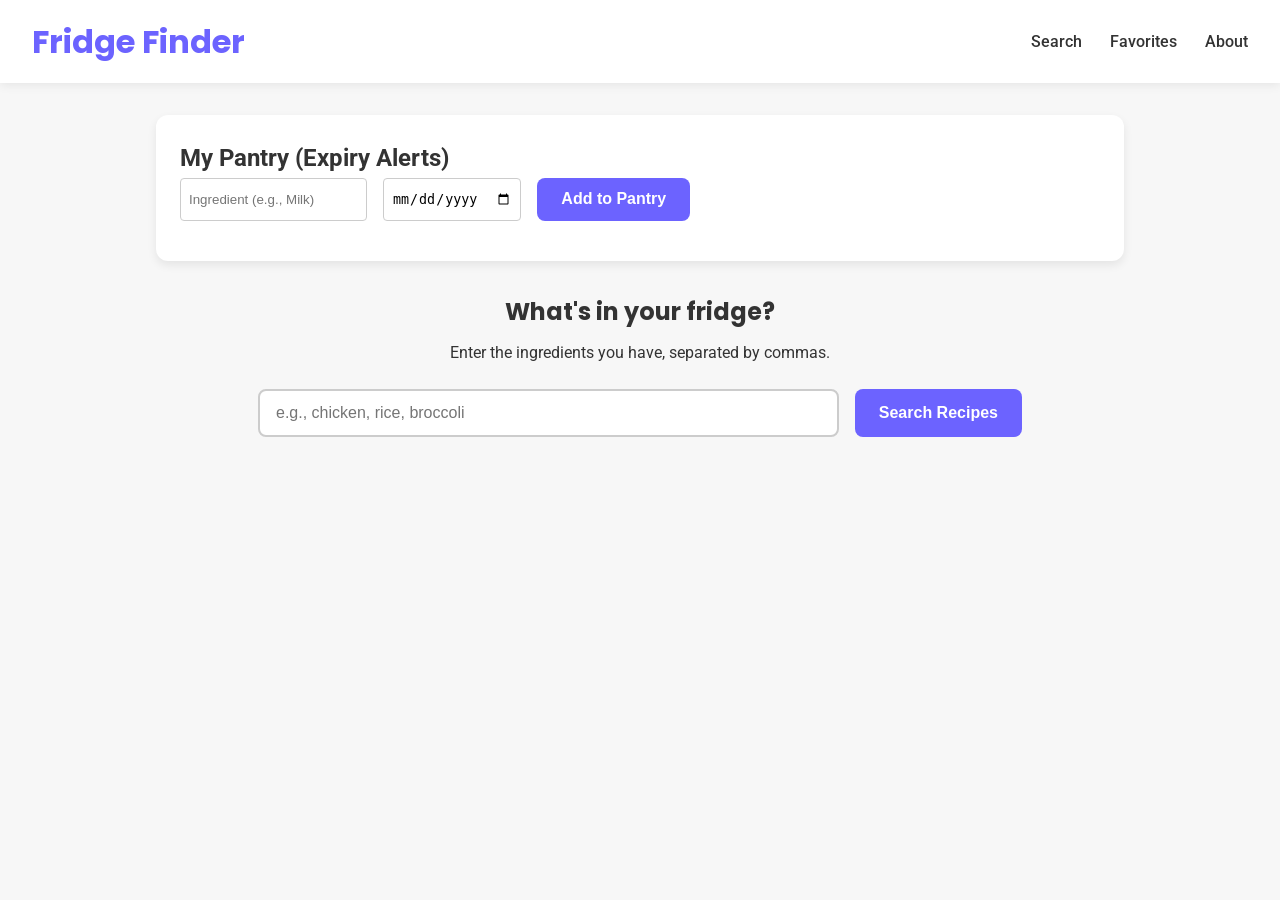
<file: index.html>
<!DOCTYPE html>
<html lang="en">
<head>
    <meta charset="UTF-8">
    <meta name="viewport" content="width=device-width, initial-scale=1.0">
    <title>Fridge Finder</title>
    <link rel="stylesheet" href="css/style.css">
    <!-- Google Fonts -->
    <link rel="preconnect" href="https://fonts.googleapis.com">
    <link rel="preconnect" href="https://fonts.gstatic.com" crossorigin>
    <link href="https://fonts.googleapis.com/css2?family=Poppins:wght@400;600&family=Roboto:wght@400;500&display=swap" rel="stylesheet">
</head>
<body>

    <header>
        <h1>Fridge Finder</h1>
        <nav>
            <a href="index.html">Search</a>
            <a href="favorites.html">Favorites</a>
            <a href="about.html">About</a>
        </nav>
    </header>

    <main>
        <section class="pantry-section">
            <h2>My Pantry (Expiry Alerts)</h2>
            <form id="pantry-form">
                <input type="text" id="pantry-item" placeholder="Ingredient (e.g., Milk)" required>
                <input type="date" id="pantry-date" required>
                <button type="submit">Add to Pantry</button>
            </form>
            <ul id="pantry-list">
                <!-- JS will put pantry items here -->
            </ul>
        </section>

        <section class="search-section">
            <h2>What's in your fridge?</h2>
            <p>Enter the ingredients you have, separated by commas.</p>
            
            <form id="search-form">
                <input type="text" id="ingredient-input" placeholder="e.g., chicken, rice, broccoli" required>
                <button type="submit" id="search-btn">Search Recipes</button>
            </form>
        </section>

        <!-- The JavaScript will put the recipe cards inside this container -->
        <section id="results-container" class="results-grid">
            <!-- Example of what a card will look like (we will generate these with JS later) -->
        </section>
    </main>

    <script type="module" src="js/main.js"></script>
</body>
</html>
</file>
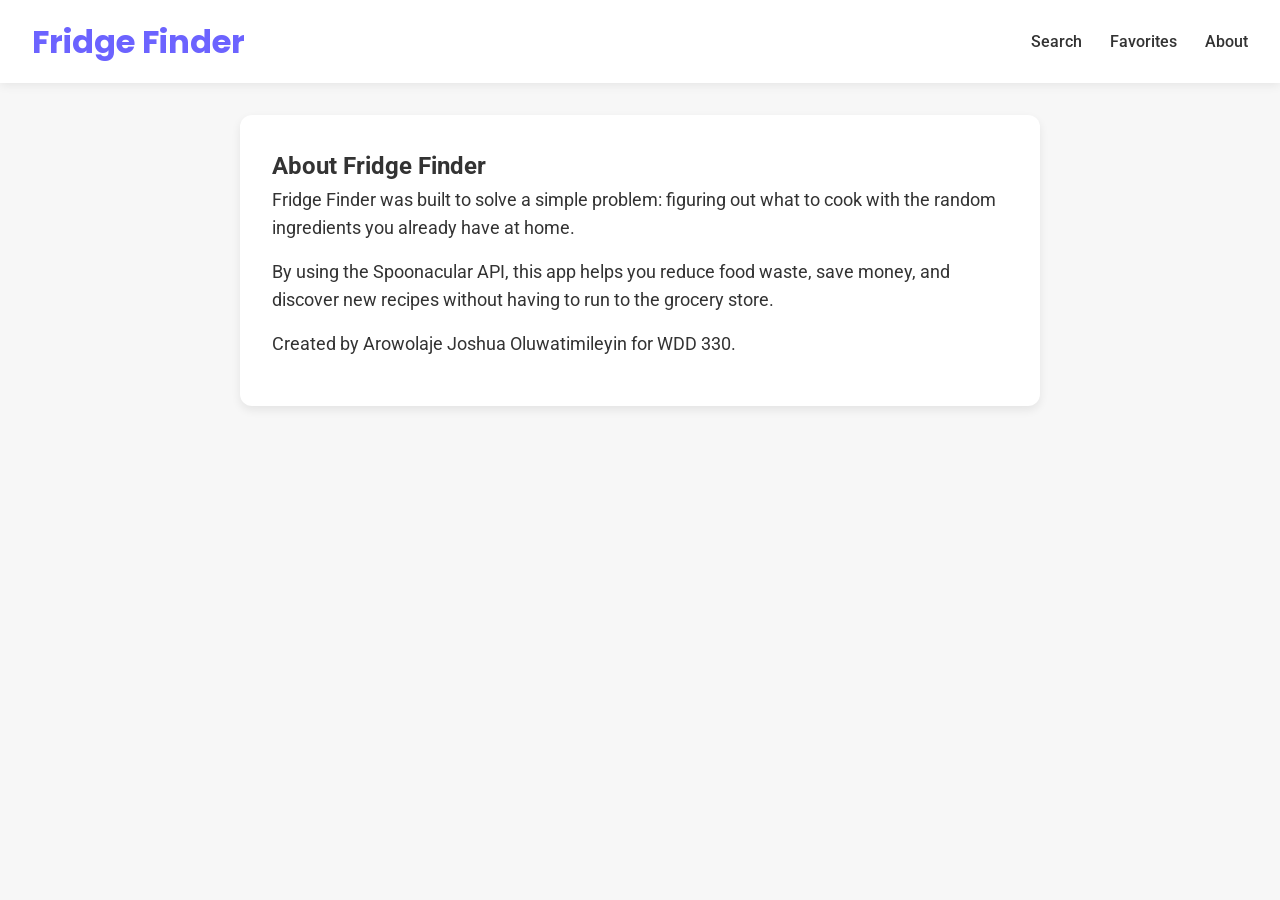
<file: about.html>
<!DOCTYPE html>
<html lang="en">
<head>
    <meta charset="UTF-8">
    <meta name="viewport" content="width=device-width, initial-scale=1.0">
    <title>About - Fridge Finder</title>
    <link rel="stylesheet" href="css/style.css">
    <link href="https://fonts.googleapis.com/css2?family=Poppins:wght@400;600&family=Roboto:wght@400;500&display=swap" rel="stylesheet">
</head>
<body>

    <header>
        <h1>Fridge Finder</h1>
        <nav>
            <a href="index.html">Search</a>
            <a href="favorites.html">Favorites</a>
            <a href="about.html">About</a>
        </nav>
    </header>

    <main>
        <section class="about-section">
            <h2>About Fridge Finder</h2>
            <p>Fridge Finder was built to solve a simple problem: figuring out what to cook with the random ingredients you already have at home.</p>
            <p>By using the Spoonacular API, this app helps you reduce food waste, save money, and discover new recipes without having to run to the grocery store.</p>
            <p>Created by Arowolaje Joshua Oluwatimileyin for WDD 330.</p>
        </section>
    </main>

</body>
</html>
</file>
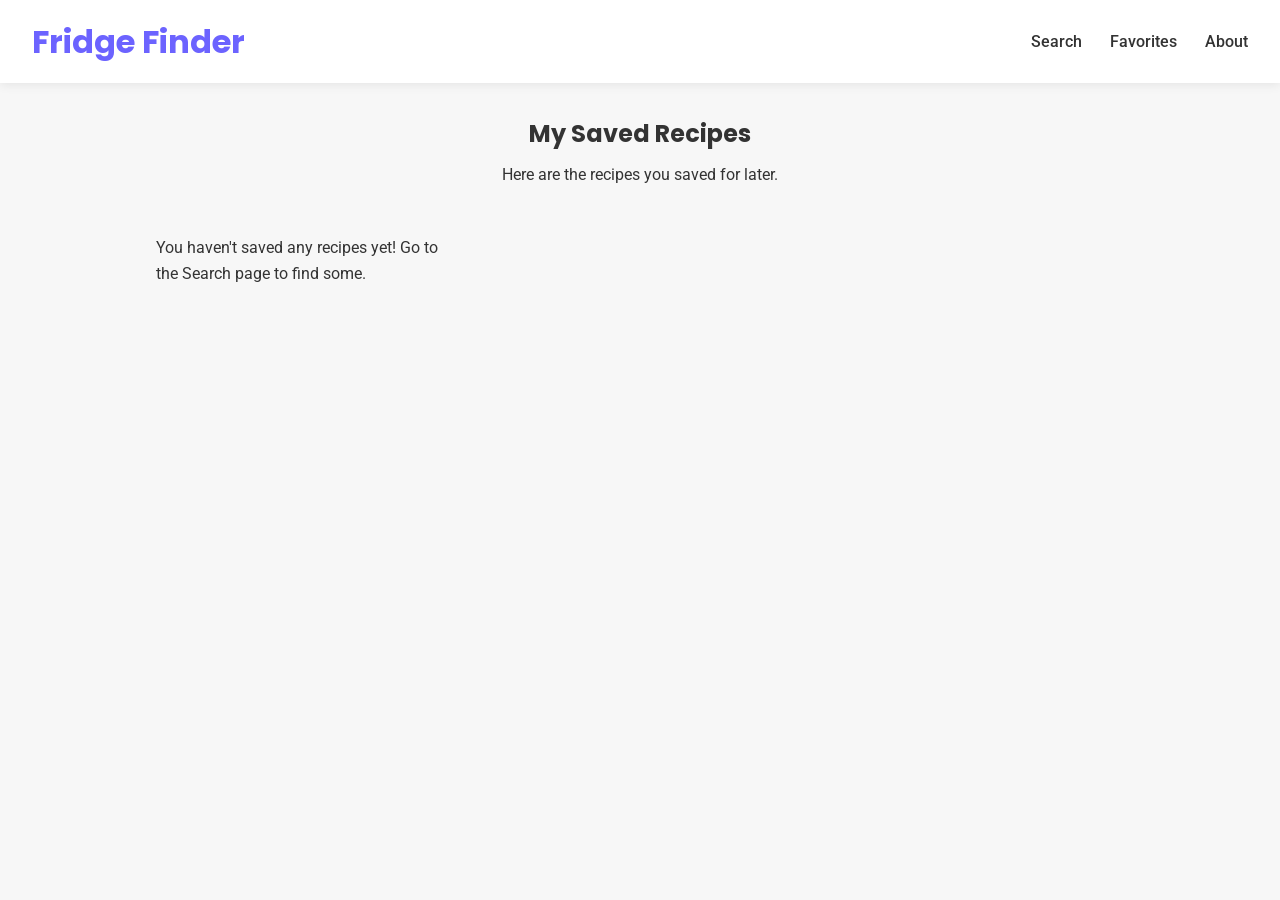
<file: favorites.html>
<!DOCTYPE html>
<html lang="en">
<head>
    <meta charset="UTF-8">
    <meta name="viewport" content="width=device-width, initial-scale=1.0">
    <title>My Favorites - Fridge Finder</title>
    <link rel="stylesheet" href="css/style.css">
    <link rel="preconnect" href="https://fonts.googleapis.com">
    <link rel="preconnect" href="https://fonts.gstatic.com" crossorigin>
    <link href="https://fonts.googleapis.com/css2?family=Poppins:wght@400;600&family=Roboto:wght@400;500&display=swap" rel="stylesheet">
</head>
<body>

    <header>
        <h1>Fridge Finder</h1>
        <nav>
            <a href="index.html">Search</a>
            <a href="favorites.html">Favorites</a>
            <a href="about.html">About</a>
        </nav>
    </header>

    <main>
        <section class="search-section">
            <h2>My Saved Recipes</h2>
            <p>Here are the recipes you saved for later.</p>
        </section>

        <!-- The JavaScript will put the favorite cards inside this container -->
        <section id="favorites-container" class="results-grid">
            <!-- Cards go here -->
        </section>
    </main>

    <!-- Notice we are linking to favorites.js, not main.js -->
    <script type="module" src="js/favorites.js"></script>
</body>
</html>
</file>
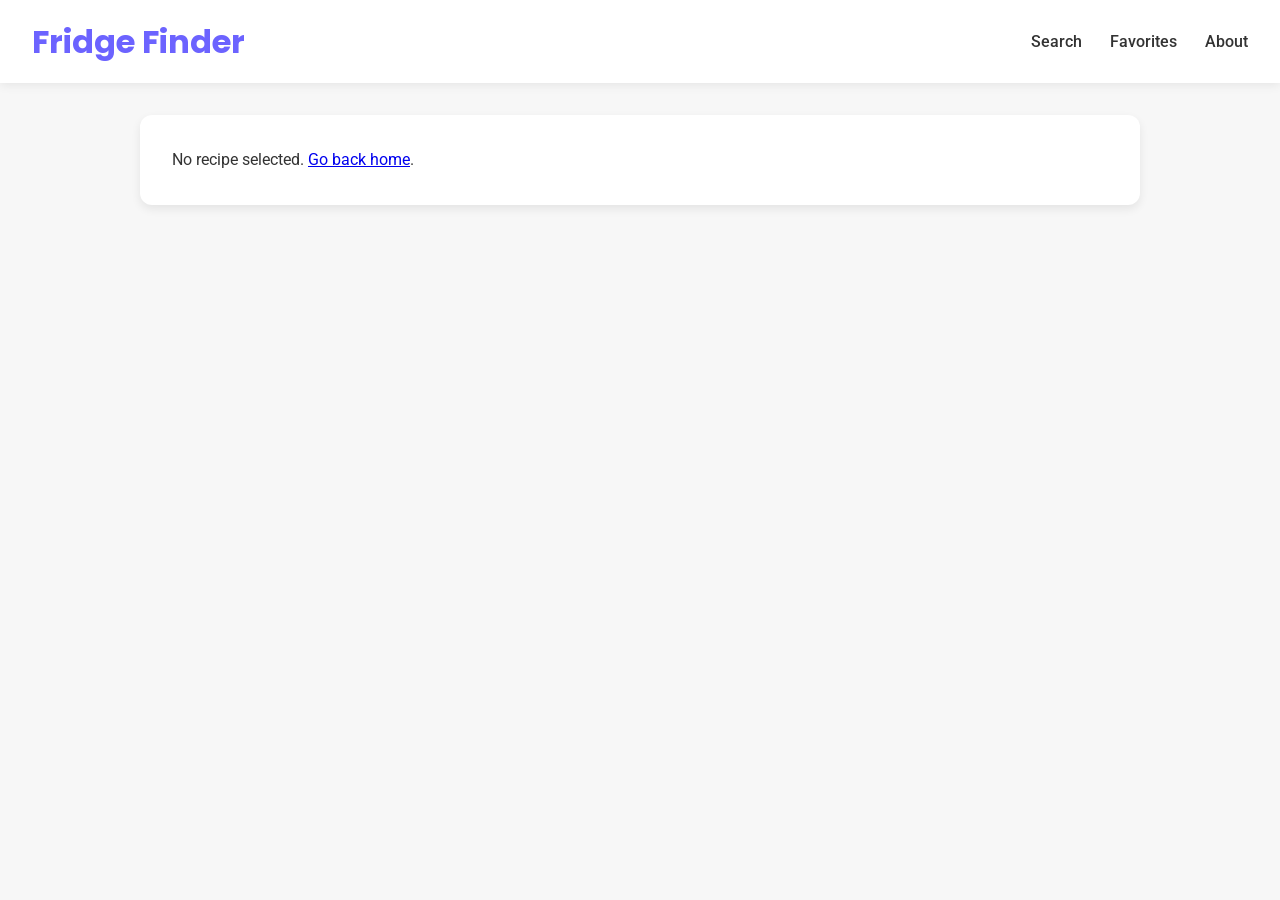
<file: recipe.html>
<!DOCTYPE html>
<html lang="en">
<head>
    <meta charset="UTF-8">
    <meta name="viewport" content="width=device-width, initial-scale=1.0">
    <title>Recipe Details - Fridge Finder</title>
    <link rel="stylesheet" href="css/style.css">
    <link href="https://fonts.googleapis.com/css2?family=Poppins:wght@400;600&family=Roboto:wght@400;500&display=swap" rel="stylesheet">
</head>
<body>

    <header>
        <h1>Fridge Finder</h1>
        <nav>
            <a href="index.html">Search</a>
            <a href="favorites.html">Favorites</a>
            <a href="about.html">About</a>
        </nav>
    </header>

    <main id="recipe-details-container">
        <!-- JS will load the data here -->
        <p>Loading recipe...</p>
    </main>

    <script type="module" src="js/recipe.js"></script>
</body>
</html>
</file>
<file: css/style.css>
:root {
    --primary: #6C63FF;
    --secondary: #FFA31A;
    --bg-color: #F7F7F7;
    --text-main: #333333;
    --card-bg: #FFFFFF;
}

* {
    margin: 0;
    padding: 0;
    box-sizing: border-box;
}

body {
    font-family: 'Roboto', sans-serif;
    background-color: var(--bg-color);
    color: var(--text-main);
    line-height: 1.6;
}

header {
    background-color: var(--card-bg);
    padding: 1rem 2rem;
    display: flex;
    justify-content: space-between;
    align-items: center;
    box-shadow: 0 2px 10px rgba(0,0,0,0.08);
}

header h1 {
    font-family: 'Poppins', sans-serif;
    color: var(--primary);
}

nav a {
    text-decoration: none;
    color: var(--text-main);
    font-weight: 500;
    margin-left: 1.5rem;
    transition: color 0.3s ease;
}

nav a:hover {
    color: var(--primary);
}

main {
    max-width: 1000px;
    margin: 2rem auto;
    padding: 0 1rem;
}

/* Search Section */
.search-section {
    text-align: center;
    margin-bottom: 3rem;
}

.search-section h2 {
    font-family: 'Poppins', sans-serif;
    margin-bottom: 0.5rem;
}

#search-form {
    display: flex;
    justify-content: center;
    gap: 1rem;
    margin-top: 1.5rem;
}

#ingredient-input {
    width: 60%;
    padding: 0.8rem 1rem;
    border: 2px solid #ccc;
    border-radius: 8px;
    font-size: 1rem;
    transition: all 0.3s ease;
}

#ingredient-input:focus {
    outline: none;
    border-color: var(--primary);
    transform: scale(1.02); /* Enlarge input on focus */
}

button {
    padding: 0.8rem 1.5rem;
    background-color: var(--primary);
    color: white;
    border: none;
    border-radius: 8px;
    font-size: 1rem;
    cursor: pointer;
    font-weight: 600;
    transition: background-color 0.3s ease, transform 0.2s ease;
}

button:hover:not(:disabled) {
    background-color: #5a52d5;
    transform: translateY(-2px);
}

button:disabled {
    opacity: 0.6;
    cursor: not-allowed;
}

/* Results Grid */
.results-grid {
    display: grid;
    grid-template-columns: repeat(auto-fill, minmax(250px, 1fr));
    gap: 2rem;
}

/* Recipe Card Styling */
.recipe-card {
    background-color: var(--card-bg);
    border-radius: 12px;
    overflow: hidden;
    box-shadow: 0 4px 10px rgba(0,0,0,0.08);
    transition: transform 0.3s ease, box-shadow 0.3s ease;
    display: flex;
    flex-direction: column;
}

/* Card Hover Lift */
.recipe-card:hover {
    transform: translateY(-5px);
    box-shadow: 0 8px 20px rgba(0,0,0,0.15);
}

.recipe-card img {
    width: 100%;
    height: 180px;
    object-fit: cover;
    border-bottom: 1px solid #eee;
}

.card-content {
    padding: 1.5rem;
}

.card-content h3 {
    font-family: 'Poppins', sans-serif;
    font-size: 1.1rem;
    margin-bottom: 0.5rem;
    color: var(--text-main);
    display: -webkit-box;
    -webkit-line-clamp: 2;
    line-clamp: 2;
    -webkit-box-orient: vertical;
    overflow: hidden;
}

.card-content p {
    font-size: 0.9rem;
    color: #666;
    margin-bottom: 0.2rem;
}

.error {
    color: #C62828; /* Red */
    font-weight: bold;
    text-align: center;
    grid-column: 1 / -1;
}

.save-btn {
    margin-top: 1rem;
    width: 100%;
    background-color: var(--secondary); /* Uses your Warm Orange color */
    padding: 0.5rem;
    font-size: 0.9rem;
}

.save-btn:hover {
    background-color: #e68f10;
}

.remove-btn {
    margin-top: 1rem;
    width: 100%;
    background-color: #C62828; /* Red color for danger/delete */
    padding: 0.5rem;
    font-size: 0.9rem;
}

.remove-btn:hover {
    background-color: #a32020;
}

.card-link:hover h3 {
    color: var(--primary);
}

.card-info {
    padding: 0 1.5rem 1.5rem 1.5rem;
}

.card-info p {
    font-size: 0.9rem;
    color: #666;
    margin-bottom: 0.2rem;
}

/* Recipe Details Page Styling */
#recipe-details-container {
    background-color: var(--card-bg);
    padding: 2rem;
    border-radius: 12px;
    box-shadow: 0 4px 10px rgba(0,0,0,0.08);
}

.recipe-header h2 {
    font-family: 'Poppins', sans-serif;
    color: var(--primary);
    margin-bottom: 1rem;
}

.detail-img {
    width: 100%;
    max-height: 400px;
    object-fit: cover;
    border-radius: 8px;
    margin-bottom: 2rem;
}

.recipe-body {
    display: grid;
    grid-template-columns: 1fr 2fr;
    gap: 2rem;
}

@media (max-width: 768px) {
    .recipe-body {
        grid-template-columns: 1fr;
    }
}

.ingredients-section ul {
    list-style-type: disc;
    padding-left: 1.5rem;
    color: #444;
}

.instructions-section p {
    line-height: 1.8;
}

.back-btn {
    display: inline-block;
    margin-top: 2rem;
    color: var(--primary);
    text-decoration: none;
    font-weight: bold;
}

.back-btn:hover {
    text-decoration: underline;
}

.about-section {
    background-color: var(--card-bg);
    padding: 2rem;
    border-radius: 12px;
    box-shadow: 0 4px 10px rgba(0,0,0,0.08);
    max-width: 800px;
    margin: 0 auto;
}

.about-section p {
    margin-bottom: 1rem;
    font-size: 1.1rem;
}




.pantry-section {
    background-color: var(--card-bg);
    padding: 1.5rem;
    border-radius: 12px;
    box-shadow: 0 4px 10px rgba(0,0,0,0.08);
    margin-bottom: 2rem;
}

#pantry-form {
    display: flex;
    gap: 1rem;
    margin-bottom: 1rem;
    flex-wrap: wrap;
}

#pantry-form input {
    padding: 0.5rem;
    border: 1px solid #ccc;
    border-radius: 4px;
}

#pantry-list {
    list-style-type: none;
}

#pantry-list li {
    padding: 0.5rem;
    border-bottom: 1px solid #eee;
    display: flex;
    justify-content: space-between;
}

/* THIS IS THE EXPIRY ALERT CSS */
.expiring-soon {
    color: #C62828; /* Red */
    font-weight: bold;
}
</file>
